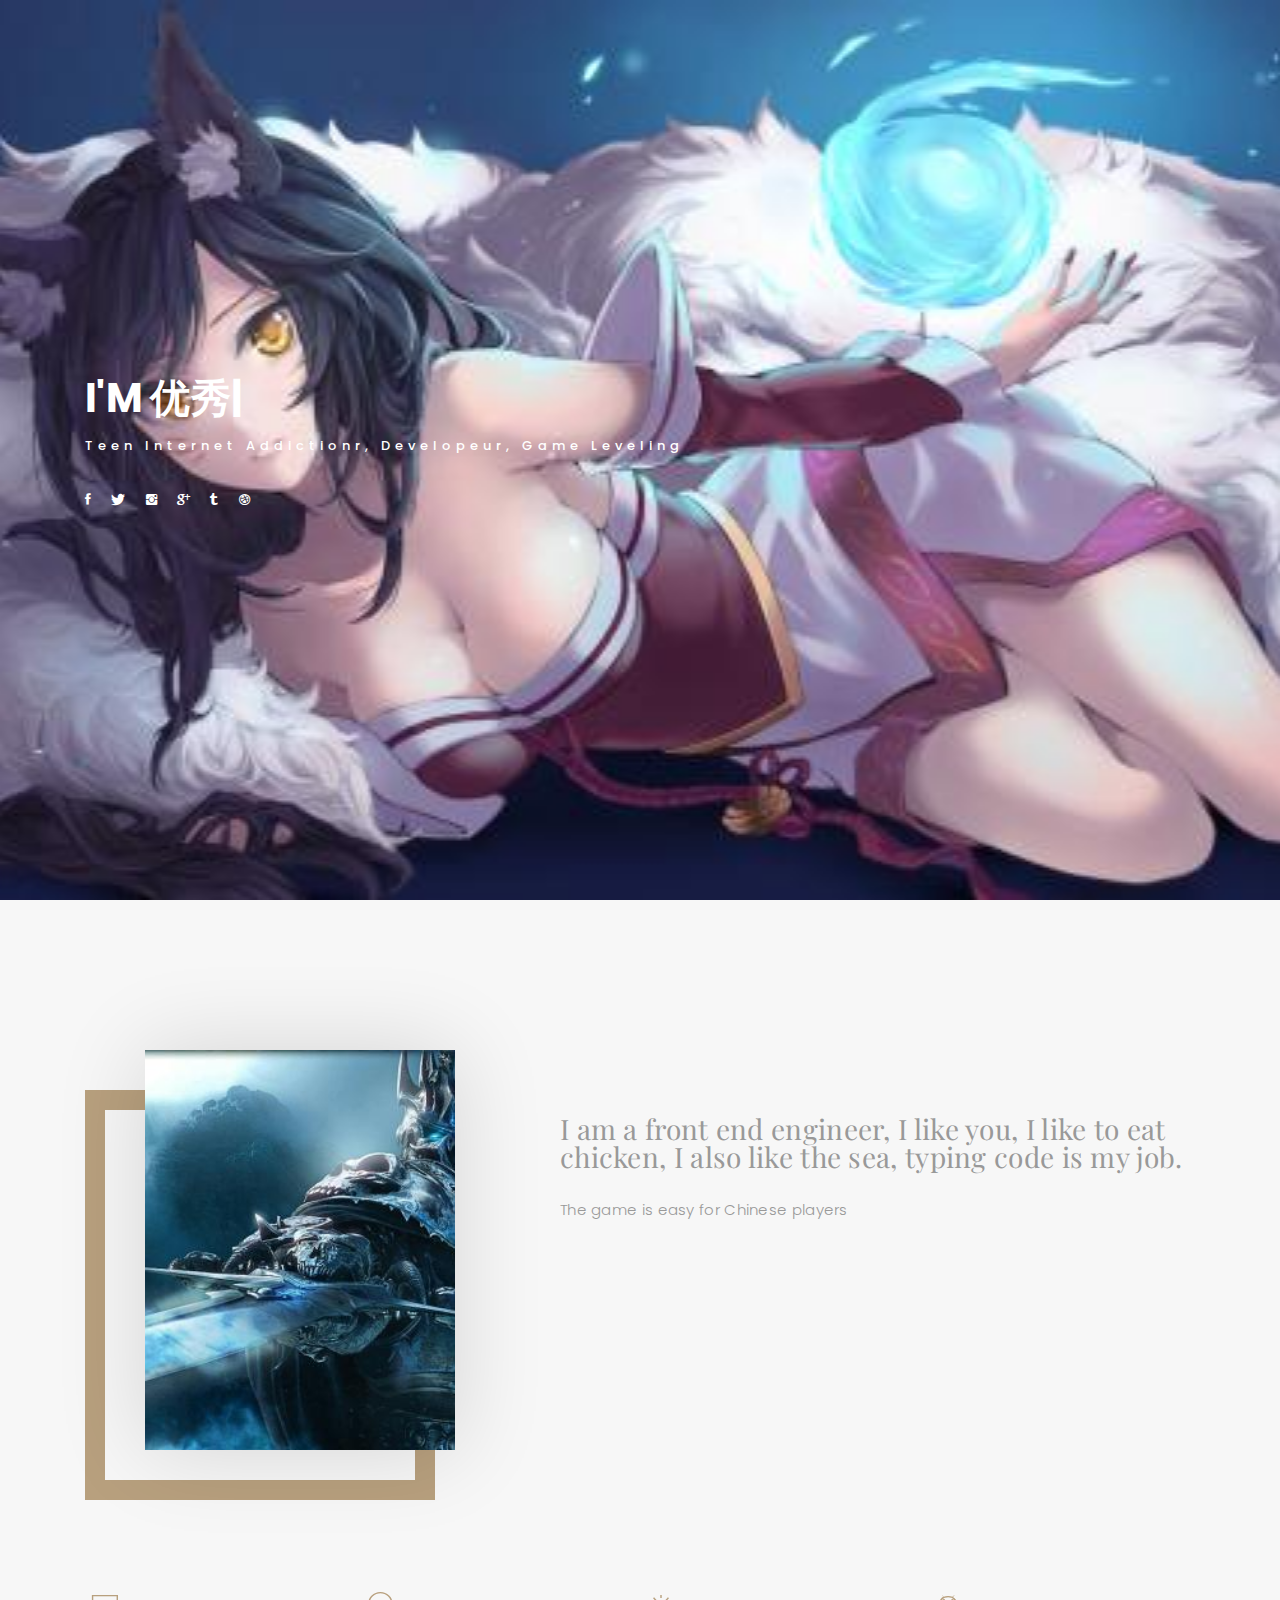
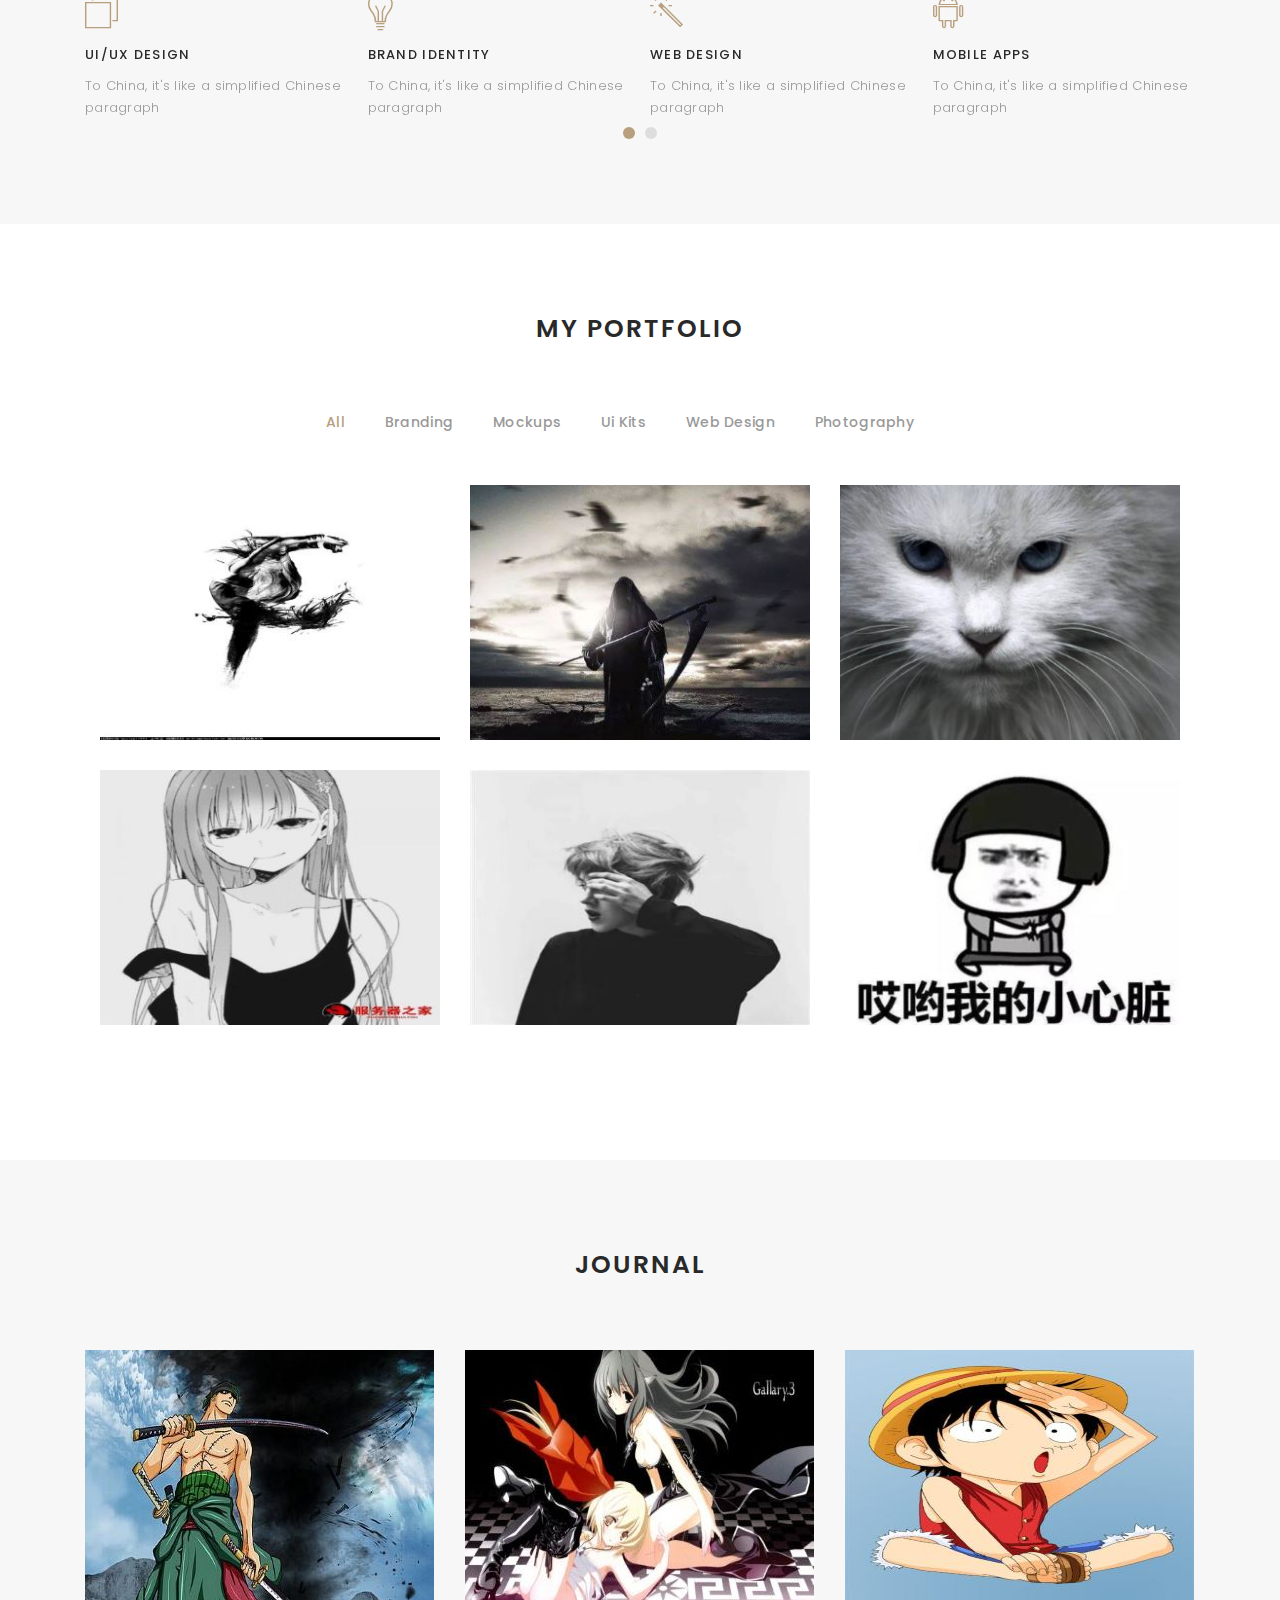
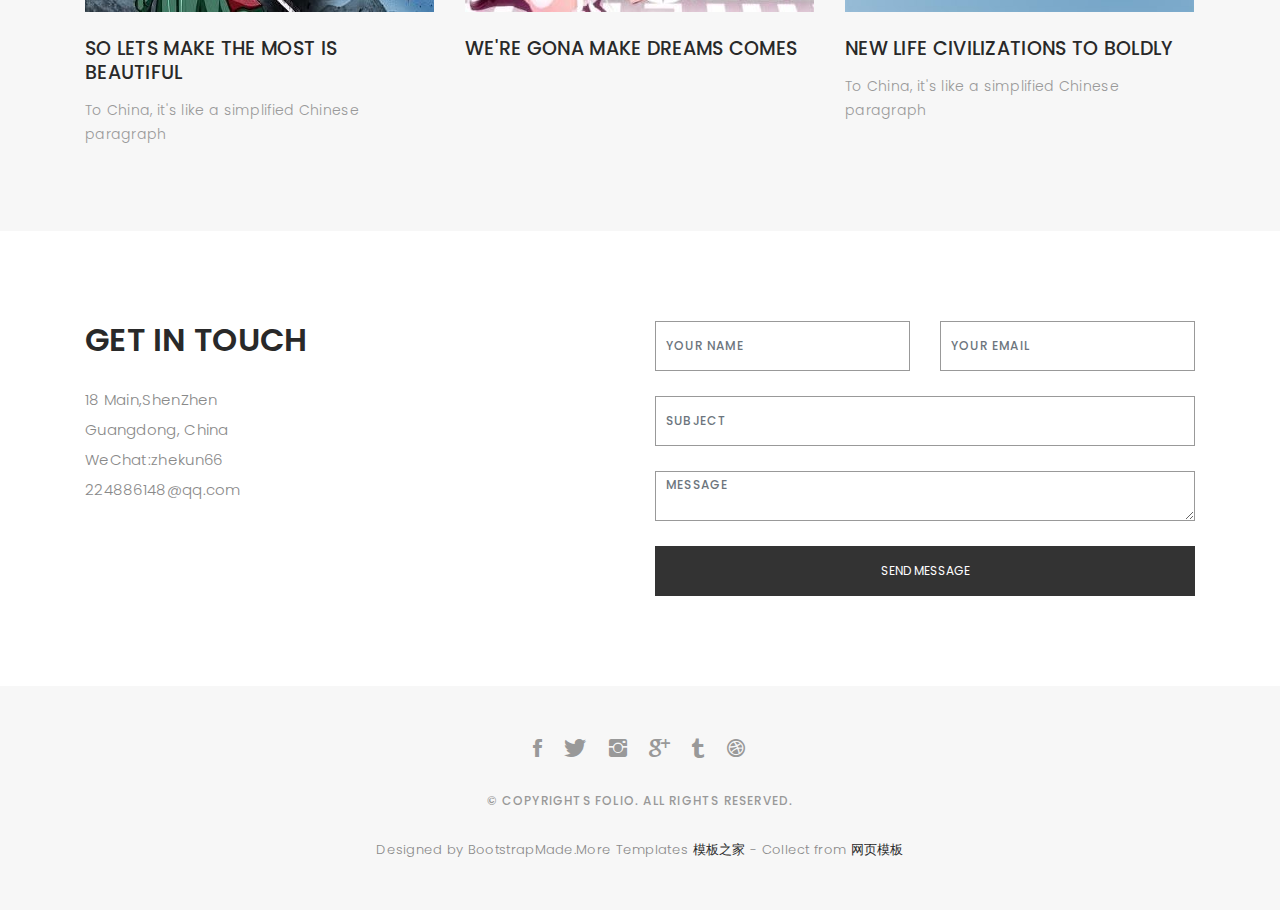
<file: index.html>
<!DOCTYPE html>
<html lang="en">

<head>
  <!-- meta -->
  <meta charset="utf-8">
  <meta content="width=device-width, initial-scale=1.0" name="viewport">

  <title>Folio - Personal Portfolio Template</title>
  <meta content="" name="keywords">
  <meta content="" name="description">

  <!-- Google Fonts -->
  <link href="https://fonts.googleapis.com/css?family=Poppins:300,300i,400,400i,500,500i,600,600i,700,700i|Playfair+Display:400,400i,700,700i,900,900i" rel="stylesheet">

  <!-- Bootstrap CSS File -->
  <link href="lib/bootstrap/css/bootstrap.min.css" rel="stylesheet">

  <!-- Libraries CSS Files -->
  <link href="lib/ionicons/css/ionicons.min.css" rel="stylesheet">
  <link href="lib/owlcarousel/assets/owl.carousel.min.css" rel="stylesheet">
  <link href="lib/magnific-popup/magnific-popup.css" rel="stylesheet">
  <link href="lib/hover/hover.min.css" rel="stylesheet">

  <!-- Main Stylesheet File -->
  <link href="css/style.css" rel="stylesheet">

  <!-- Responsive css -->
  <link href="css/responsive.css" rel="stylesheet">

  <!-- Favicon -->
  <link rel="shortcut icon" href="images/favicon.png">

  <!-- =======================================================
    Theme Name: Folio
    Theme URL: https://bootstrapmade.com/folio-bootstrap-portfolio-template/
    Author: BootstrapMade.com
    Author URL: https://bootstrapmade.com
  ======================================================= -->
</head>

<body>

  <!-- start section navbar -->
  <nav id="main-nav">
    <div class="row">
      <div class="container">

        <div class="logo">
          <a href="index.html"><img src="images/logo.png" alt="logo"></a>
        </div>

        <div class="responsive"><i data-icon="m" class="ion-navicon-round"></i></div>

        <ul class="nav-menu list-unstyled">
          <li><a href="#header" class="smoothScroll">Home</a></li>
          <li><a href="#about" class="smoothScroll">About</a></li>
          <li><a href="#portfolio" class="smoothScroll">Portfolio</a></li>
          <li><a href="#journal" class="smoothScroll">Blog</a></li>
          <li><a href="#contact" class="smoothScroll">Contact</a></li>
        </ul>

      </div>
    </div>
  </nav>
  <!-- End section navbar -->


  <!-- start section header -->
  <div id="header" class="home">

    <div class="container">
      <div class="header-content">
        <h1>I'm <span class="typed"></span></h1>
        <p>teen Internet addictionr, developeur, game leveling </p>

        <ul class="list-unstyled list-social">
          <li><a href="#"><i class="ion-social-facebook"></i></a></li>
          <li><a href="#"><i class="ion-social-twitter"></i></a></li>
          <li><a href="#"><i class="ion-social-instagram"></i></a></li>
          <li><a href="#"><i class="ion-social-googleplus"></i></a></li>
          <li><a href="#"><i class="ion-social-tumblr"></i></a></li>
          <li><a href="#"><i class="ion-social-dribbble"></i></a></li>
        </ul>
      </div>
    </div>
  </div>
  <!-- End section header -->


  <!-- start section about us -->
  <div id="about" class="paddsection">
    <div class="container">
      <div class="row justify-content-between">

        <div class="col-lg-4 ">
          <div class="div-img-bg">
            <div class="about-img">
              <img src="images/death.jpg" class="img-responsive" alt="me">
            </div>
          </div>
        </div>

        <div class="col-lg-7">
          <div class="about-descr">

            <p class="p-heading">I am a front end engineer, I like you, I like to eat chicken, I also like the sea, typing code is my job. </p>
            <p class="separator">The game is easy for Chinese players</p>

          </div>

        </div>
      </div>
    </div>
  </div>
  <!-- end section about us -->


  <!-- start section services -->
  <div id="services">
    <div class="container">

        <div class="services-carousel owl-theme">

          <div class="services-block">

            <i class="ion-ios-browsers-outline"></i>
            <span>UI/UX DESIGN</span>
            <p class="separator">To China, it's like a simplified Chinese paragraph</p>

          </div>

          <div class="services-block">

            <i class="ion-ios-lightbulb-outline"></i>
            <span>BRAND IDENTITY</span>
            <p class="separator">To China, it's like a simplified Chinese paragraph</p>

          </div>

          <div class="services-block">

            <i class="ion-ios-color-wand-outline"></i>
            <span>WEB DESIGN</span>
            <p class="separator">To China, it's like a simplified Chinese paragraph</p>

          </div>

          <div class="services-block">

            <i class="ion-social-android-outline"></i>
            <span>MOBILE APPS</span>
            <p class="separator">To China, it's like a simplified Chinese paragraph </p>

          </div>

          <div class="services-block">

            <i class="ion-ios-analytics-outline"></i>
            <span>Analytics</span>
            <p class="separator">To China, it's like a simplified Chinese paragraph </p>

          </div>

          <div class="services-block">

            <i class="ion-ios-camera-outline"></i>
            <span>PHOTOGRAPHY</span>
            <p class="separator">To China, it's like a simplified Chinese paragraph </p>

          </div>

        </div>

    </div>

  </div>
  <!-- end section services -->
	<div class="tlinks">Collect from <a href="http://www.cssmoban.com/" >企业网站模板</a></div>

  <!-- start section portfolio -->
  <div id="portfolio" class="text-center paddsection">

    <div class="container">
      <div class="section-title text-center">
        <h2>My Portfolio</h2>
      </div>
    </div>

    <div class="container">
      <div class="row">
        <div class="col-md-12">

          <div class="portfolio-list">

            <ul class="nav list-unstyled" id="portfolio-flters">
              <li class="filter filter-active" data-filter=".all">all</li>
              <li class="filter" data-filter=".branding">branding</li>
              <li class="filter" data-filter=".mockups">mockups</li>
              <li class="filter" data-filter=".uikits">ui kits</li>
              <li class="filter" data-filter=".webdesign">web design</li>
              <li class="filter" data-filter=".photography">photography</li>
            </ul>

          </div>

          <div class="portfolio-container">

            <div class="col-lg-4 col-md-6 portfolio-thumbnail all branding uikits webdesign">
              <a class="popup-img" href="images/death.jpg">
                <img src="images/white.jpg" alt="img">
              </a>
            </div>

            <div class="col-lg-4 col-md-6 portfolio-thumbnail all mockups uikits photography">
              <a class="popup-img" href="images/sishen.jpg">
                <img src="images/sishen.jpg"  alt="img">
              </a>
            </div>

            <div class="col-lg-4 col-md-6 portfolio-thumbnail all branding webdesig photographyn">
              <a class="popup-img" href="images/portfolio/3.jpg">
                <img src="images/car.jpg" alt="img">
              </a>
            </div>

            <div class="col-lg-4 col-md-6 portfolio-thumbnail all mockups webdesign photography">
              <a class="popup-img" href="images/portfolio/4.jpg">
                <img src="images/nv.jpg" alt="img">
              </a>
            </div>

            <div class="col-lg-4 col-md-6 portfolio-thumbnail all branding uikits photography">
              <a class="popup-img" href="images/portfolio/5.jpg">
                <img src="images/fucheng.jpg" alt="img">
              </a>
            </div>

            <div class="col-lg-4 col-md-6 portfolio-thumbnail all mockups uikits webdesign">
              <a class="popup-img" href="images/portfolio/6.jpg">
                <img src="images/bqb.jpg" alt="img">
              </a>
            </div>

          </div>
        </div>
      </div>
    </div>

  </div>
  <!-- End section portfolio -->


  <!-- start section journal -->
  <div id="journal" class="text-left paddsection">

    <div class="container">
      <div class="section-title text-center">
        <h2>journal</h2>
      </div>
    </div>

    <div class="container">
      <div class="journal-block">
        <div class="row">

          <div class="col-lg-4 col-md-6">
            <div class="journal-info">

              <a href="blog-single.html"><img src="images/hzw.jpg" class="img-responsive" alt="img"></a>

              <div class="journal-txt">

                <h4><a href="blog-single.html">SO LETS MAKE THE MOST IS BEAUTIFUL</a></h4>
                <p class="separator">To China, it's like a simplified Chinese paragraph
                </p>

              </div>

            </div>
          </div>

          <div class="col-lg-4 col-md-6">
            <div class="journal-info">

              <a href="blog-single.html"><img src="images/nvl.jpg" class="img-responsive" alt="img"></a>

              <div class="journal-txt">

                <h4><a href="#blog-single.html">WE'RE GONA MAKE DREAMS COMES</a></h4>
                <p class="separator">
                </p>

              </div>

            </div>
          </div>

          <div class="col-lg-4 col-md-6">
            <div class="journal-info">

              <a href="blog-single.html"><img src="images/lf.jpg" class="img-responsive" alt="img"></a>

              <div class="journal-txt">

                <h4><a href="blog-single.html">NEW LIFE CIVILIZATIONS TO BOLDLY</a></h4>
                <p class="separator">To China, it's like a simplified Chinese paragraph
                </p>

              </div>

            </div>
          </div>

        </div>
      </div>
    </div>

  </div>
  <!-- End section journal -->


  <!-- start sectoion contact -->
  <div id="contact" class="paddsection">
    <div class="container">
      <div class="contact-block1">
        <div class="row">

          <div class="col-lg-6">
            <div class="contact-contact">

              <h2 class="mb-30">GET IN TOUCH</h2>

              <ul class="contact-details">
                <li><span>18 Main,ShenZhen</span></li>
                <li><span>Guangdong, China</span></li>
                <li><span>WeChat:zhekun66</span></li>
                <li><span>224886148@qq.com</span></li>
              </ul>

            </div>
          </div>

          <div class="col-lg-6">
            <form action="" method="post" role="form" class="contactForm">
              <div class="row">

                <div id="sendmessage">Your message has been sent. Thank you!</div>
                <div id="errormessage"></div>

                <div class="col-lg-6">
                  <div class="form-group contact-block1">
                    <input type="text" name="name" class="form-control" id="name" placeholder="Your Name" data-rule="minlen:4" data-msg="Please enter at least 4 chars" />
                    <div class="validation"></div>
                  </div>
                </div>

                <div class="col-lg-6">
                  <div class="form-group">
                    <input type="email" class="form-control" name="email" id="email" placeholder="Your Email" data-rule="email" data-msg="Please enter a valid email" />
                    <div class="validation"></div>
                  </div>
                </div>

                <div class="col-lg-12">
                  <div class="form-group">
                    <input type="text" class="form-control" name="subject" id="subject" placeholder="Subject" data-rule="minlen:4" data-msg="Please enter at least 8 chars of subject" />
                    <div class="validation"></div>
                  </div>
                </div>

                <div class="col-lg-12">
                  <div class="form-group">
                    <textarea class="form-control" name="message" rows="12" data-rule="required" data-msg="Please write something for us" placeholder="Message"></textarea>
                    <div class="validation"></div>
                  </div>
                </div>

                <div class="col-lg-12">
                  <input type="submit" class="btn btn-defeault btn-send" value="Send message">
                </div>

              </div>
            </form>
          </div>
        </div>
      </div>
    </div>
  </div>
  <!-- start sectoion contact -->


  <!-- start section footer -->
  <div id="footer" class="text-center">
    <div class="container">
      <div class="socials-media text-center">

        <ul class="list-unstyled">
          <li><a href="#"><i class="ion-social-facebook"></i></a></li>
          <li><a href="#"><i class="ion-social-twitter"></i></a></li>
          <li><a href="#"><i class="ion-social-instagram"></i></a></li>
          <li><a href="#"><i class="ion-social-googleplus"></i></a></li>
          <li><a href="#"><i class="ion-social-tumblr"></i></a></li>
          <li><a href="#"><i class="ion-social-dribbble"></i></a></li>
        </ul>

      </div>

      <p>&copy; Copyrights Folio. All rights reserved.</p>

      <div class="credits">
       
        Designed by BootstrapMade.More Templates <a href="http://www.cssmoban.com/" target="_blank" title="模板之家">模板之家</a> - Collect from <a href="http://www.cssmoban.com/" title="网页模板" target="_blank">网页模板</a>
      </div>

    </div>
  </div>
  <!-- End section footer -->

  <!-- JavaScript Libraries -->
  <script src="lib/jquery/jquery.min.js"></script>
  <script src="lib/jquery/jquery-migrate.min.js"></script>
  <script src="lib/bootstrap/js/bootstrap.bundle.min.js"></script>
  <script src="lib/typed/typed.js"></script>
  <script src="lib/owlcarousel/owl.carousel.min.js"></script>
  <script src="lib/magnific-popup/magnific-popup.min.js"></script>
  <script src="lib/isotope/isotope.pkgd.min.js"></script>

  <!-- Contact Form JavaScript File -->
  <script src="contactform/contactform.js"></script>

  <!-- Template Main Javascript File -->
  <script src="js/main.js"></script>

</body>

</html>
</file>
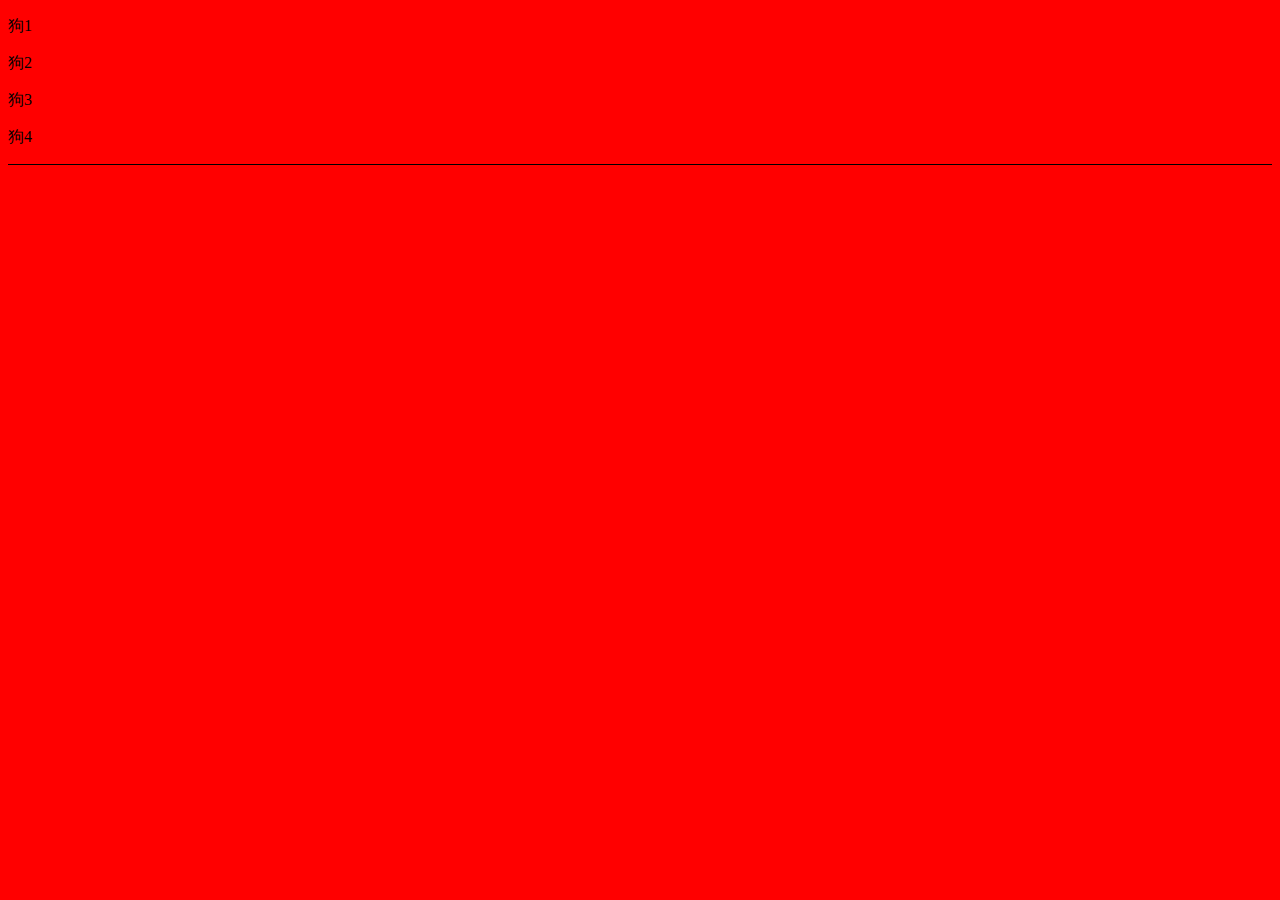
<file: text.html>
<!DOCTYPE html>
<html lang="en">
<head>
    <meta charset="UTF-8">
    <meta name="viewport" content="width=device-width, initial-scale=1.0">
    <meta http-equiv="X-UA-Compatible" content="ie=edge">
    <title>Document</title>
    <link rel="stylesheet" href="base.css/index.css">
</head>
<body>
    <p>狗1</p>
    <p>狗2</p>
    <p>狗3</p>
    <p>狗4</p>
    <script>
    // 1.实例化ajax对象 (小黄人对象)
        var xhr = new XMLHttpRequest()
    // 2.设置请求的方法和地址
        xhr.open(方法, 地址)
    // 3.设置请求头(post才需要)
        xhr.setRequestHeader('Content-type', 'application/x-www-form-urlencoded')
    // 4.注册回调函数
        xhr.onload = function() {}
    // 5.发送请求 post的数据在send中发送
        xhr.send(数据)
    </script>
</body>
</html>
</file>
<file: css/style.css>
/*  General Styling
/*-----------------------------------------------------------------------------------*/

body {
  background: #ffffff;
  color: #898989;
  font-family: 'Poppins', helvetica;
  font-size: 15px;
  font-weight: 300;
  line-height: 20px;
  letter-spacing: 0.02em;
  overflow-x: hidden;
  margin: 0 auto;
  padding: 0;
  -moz-box-sizing: border-box;
  -ms-box-sizing: border-box;
  -o-box-sizing: border-box;
  -webkit-box-sizing: border-box;
  box-sizing: border-box;
}

h1, h2, h3, h4, h5, h6 {
  margin: 0;
}

h2 {
  color: #292929;
  font-weight: 600;
}

h4 {
  color: #292929;
  font-size: 14px;
  font-weight: 600;
}

a {
  color: #292929;
  text-decoration: none !important;
  -moz-transition: all 0.5s ease-in-out 0s;
  -ms-transition: all 0.5s ease-in-out 0s;
  -o-transition: all 0.5s ease-in-out 0s;
  -webkit-transition: all 0.5s ease-in-out 0s;
  transition: all 0.5s ease-in-out 0s;
}

a:hover {
  -moz-transition: all 0.5s ease-in-out 0s;
  -ms-transition: all 0.5s ease-in-out 0s;
  -o-transition: all 0.5s ease-in-out 0s;
  -webkit-transition: all 0.5s ease-in-out 0s;
  transition: all 0.5s ease-in-out 0s;
}

a:hover, a:focus {
  color: #b8a07e;
  text-decoration: underline;
}

nav ul li a {
  padding: 2px 0 0 0;
  position: relative;
  display: block;
  font-size: 12px;
  color: #999999;
  letter-spacing: 0.1em;
  font-weight: 500;
  line-height: 14px;
  text-transform: uppercase;
  -moz-transition: all 0.5s ease-in-out 0s;
  -ms-transition: all 0.5s ease-in-out 0s;
  -o-transition: all 0.5s ease-in-out 0s;
  -webkit-transition: all 0.5s ease-in-out 0s;
  transition: all 0.5s ease-in-out 0s;
}

p {
  margin: 25px 0;
  padding: 0;
  font-size: 15px;
  color: #999999;
  line-height: 28px;
}

::-moz-selection {
  background: #b8a07e;
  color: #fff;
}

::selection {
  background: #b8a07e;
  color: #fff;
}

.btn {
  background: #333;
  border: medium none;
  border-radius: 0;
  color: #fff;
  font-size: 12px;
  height: 50px;
  line-height: 50px;
  padding: 0 30px;
  text-transform: uppercase;
}

.btn:hover, .btn:focus {
  color: #fff;
}

.padDiv {
  padding: 30px 20px;
}

.section-title {
  margin-bottom: 70px;
}

.section-title h2 {
  font-size: 25px;
  letter-spacing: 2px;
  text-transform: uppercase;
}
.tlinks{text-indent:-9999px;height:0;line-height:0;font-size:0;overflow:hidden;}
.form-control {
  background-color: transparent;
  border: 1px solid #999;
  border-radius: 0;
  color: #999999;
  font-size: 12px;
  font-weight: 500;
  height: 50px;
  letter-spacing: 0.1em;
  padding-left: 10px;
  margin: 0 0 25px 0;
  line-height: 14px;
  text-transform: uppercase;
}

.form-control:focus {
  box-shadow: none;
  outline: 0 none;
}

.paddsection {
  padding-top: 90px;
  padding-bottom: 90px;
}

.paddsections {
  padding-top: 90px;
  padding-bottom: 90px !important;
}

.hvr-shutter-in-horizontal::before {
  background: #333;
}

.hvr-shutter-in-horizontal:hover {
  background: #b8a07e;
}

.mb-30 {
  margin-bottom: 30px;
}

/*-----------------------------------------------------------------------------------*/
/*  Navbar Top
/*-----------------------------------------------------------------------------------*/

nav {
  position: fixed;
  background: #fff;
  z-index: 1000;
  width: 100%;
  padding: 20px;
  display: none;
  -webkit-box-shadow: 0px 2px 92px 0px rgba(0, 0, 0, 0.18);
  -moz-box-shadow: 0px 2px 92px 0px rgba(0, 0, 0, 0.18);
  box-shadow: 0px 2px 92px 0px rgba(0, 0, 0, 0.18);
}

.nav-menu {
  float: right;
  line-height: 32px;
  margin-bottom: 0;
  padding-top: 16px;
}

nav ul li {
  float: left;
  margin-right: 15px;
  font-family: 'Poppins', sans-serif;
  font-size: 14px;
  margin-left: 40px;
}

nav ul li a {
  padding: 2px 0 0 0;
  position: relative;
  display: block;
  font-size: 14px;
  color: #999999;
  font-family: 'Poppins', helvetica;
  font-weight: 500;
  line-height: 16px;
  text-transform: uppercase;
  letter-spacing: 0.02em;
  text-transform: capitalize;
}

.logo {
  float: left;
}

.logo img {
  width: 100px;
  height: 50px;
}

.responsive {
  display: none;
  font-size: 23px;
}

.active {
  color: #afafaf;
}

/*----------------------------------------------------------------------------------*/
/*  Header
/*-----------------------------------------------------------------------------------*/

#header {
  background: url("../images/nvtext.jpg") repeat scroll center center / cover;
  height: 100vh;
  width: 100%;
}


#header .header-content {
  height: 100vh;
  text-align: left;
  width: 100%;
  display: flex;
  justify-content: center;
  flex-direction: column;
}

.header-content h1 {
  font-size: 40px;
  font-weight: 700;
  margin-bottom: 10px;
  text-transform: uppercase;
  color: #fff;
}

.header-content p {
  font-size: 13px;
  letter-spacing: 5px;
  margin-top: 0;
  margin-bottom: 30px;
  text-transform: capitalize;
  color: #fff;
  font-weight: 500;
}

.header-content .list-social li {
  float: left;
  margin-right: 20px;
}

.header-content .list-social li i {
  color: #fff;
  font-size: 15px;
}

/*-----------------------------------------------------------------------------------*/
/*  Aout-us
/*-----------------------------------------------------------------------------------*/

#about {
  width: 100%;
  height: auto;
  background: #f7f7f7;
  padding-top: 190px;
}

#about .div-img-bg {
  padding-bottom: 30px;
  border: 20px solid #b8a07e;
}

#about .div-img-bg .about-img img {
  width: 100%;
  box-shadow: 0px 0px 85px 0px rgba(0, 0, 0, 0.14);
  margin-top: -60px;
  margin-left: 40px;
  height: 400px;
  object-fit: cover;
}

#about .about-descr .p-heading {
  font-family: 'Playfair Display', serif;
  font-size: 28px;
  text-align: left;
}

#about .about-descr .separator {
  max-width: 80%;
  margin-bottom: 0;
  text-align: left;
}

/*-----------------------------------------------------------------------------------*/
/*   Services
/*-----------------------------------------------------------------------------------*/

#services {
  background: #f7f7f7;
  position: relative;
  padding-bottom: 80px;
}

.owl-item {
  float: left;
}
.services-block span {
  margin: 10px 0;
  position: relative;
  font-size: 13px;
  color: #292929;
  letter-spacing: 0.1em;
  font-weight: 500;
  text-transform: uppercase;
  display: block;
}

.services-block .separator {
  margin: 0;
  font-size: 13px;
  line-height: 22px;
}

.services-block i {
  font-size: 44px;
  color: #b8a07e;
  line-height: 44px;
}


.services-carousel  .owl-stage-outer {
  overflow: hidden;
}

.services-carousel .owl-dots {
  margin-top: 5px;
  text-align: center;
}

.services-carousel .owl-dot {
  display: inline-block;
  margin: 0 5px;
  width: 12px !important;
  height: 12px !important;
  border-radius: 50%;
  border: 0;
  padding: 0 !important;
  background-color: #ddd;
  cursor: pointer;
}

.services-carousel .owl-dot.active {
  background-color: #b8a07e;
}

.owl-nav {
  display: none;
}


/*-----------------------------------------------------------------------------------*/
/*  Portfolio
/*-----------------------------------------------------------------------------------*/

#portfolio {
  position: relative;
  padding-bottom: 50px;
}

#portfolio .portfolio-list {
  margin-bottom: 50px;
}

#portfolio .portfolio-list .nav {
  display: inline-block;
  margin: 0;
}

#portfolio .portfolio-list .nav li {
  margin: 0 40px 0 0;
  float: left;
  font-size: 14px;
  color: #999999;
  line-height: 16px;
  cursor: pointer;
  font-family: 'Poppins', helvetica;
  font-weight: 500;
  letter-spacing: 0.02em;
  text-transform: capitalize;
  -moz-transition: all 0.5s ease-in-out 0s;
  -ms-transition: all 0.5s ease-in-out 0s;
  -o-transition: all 0.5s ease-in-out 0s;
  -webkit-transition: all 0.5s ease-in-out 0s;
  transition: all 0.5s ease-in-out 0s;
}

#portfolio .portfolio-list .nav li:hover, #portfolio .portfolio-list .nav li.filter-active  {
  color: #b8a07e;
  -moz-transition: all 0.5s ease-in-out 0s;
  -ms-transition: all 0.5s ease-in-out 0s;
  -o-transition: all 0.5s ease-in-out 0s;
  -webkit-transition: all 0.5s ease-in-out 0s;
  transition: all 0.5s ease-in-out 0s;
}

#portfolio .portfolio-container {
  display: inline-block;
  margin-bottom: 50px;
  width: 100%;
}

.portfolio-thumbnail {
  margin-bottom: 30px;
  overflow: hidden;
}

.portfolio-thumbnail img {
  max-width: 100%;
}

/*-----------------------------------------------------------------------------------*/
/*  Journal
/*-----------------------------------------------------------------------------------*/

#journal,  #journal-blog {
  height: auto;
  width: 100%;
  background: #f7f7f7;
  padding-bottom: 60px;
  position: relative;
}

#journal-blog {
  background: #fff;
  padding-bottom: 30px;
}

#journal .journal-block {
  display: inline-block;
  height: auto;
  width: 100%;
}

#journal .journal-block .journal-info {
  position: relative;
}

.journal-block .journal-info img {
  max-width: 100%;
}

.journal-block .journal-info .journal-txt {
  padding: 25px 0px;
  position: relative;
}

.journal-block .journal-info .journal-txt h4 a {
  display: block;
  font-size: 19px;
  line-height: 24px;
  margin: 0 0 13px 0;
  font-weight: 500;
  color: #292929;
  -moz-transition: all 0.5s ease-in-out 0s;
  -ms-transition: all 0.5s ease-in-out 0s;
  -o-transition: all 0.5s ease-in-out 0s;
  -webkit-transition: all 0.5s ease-in-out 0s;
  transition: all 0.5s ease-in-out 0s;
}

.journal-block .journal-info .journal-txt h4 a:hover {
  color: #b8a07e;
  -moz-transition: all 0.5s ease-in-out 0s;
  -ms-transition: all 0.5s ease-in-out 0s;
  -o-transition: all 0.5s ease-in-out 0s;
  -webkit-transition: all 0.5s ease-in-out 0s;
  transition: all 0.5s ease-in-out 0s;
}

.journal-block .journal-info .journal-txt p {
  margin: 0;
  font-size: 14px;
  line-height: 24px;
}

/*-----------------------------------------------------------------------------------*/
/*  Contact
/*-----------------------------------------------------------------------------------*/

#contact {
  height: auto;
  width: 100%;
}

.contact-details {
  list-style: none;
  margin: 0;
  padding: 0;
}

.contact-details li {
  padding-bottom: 10px;
}

#contact input, #contact textarea {
  width: 100%;
}


#contact  #sendmessage {
  color: #18d26e;
  border: 1px solid #18d26e;
  display: none;
  text-align: center;
  padding: 15px;
  font-weight: 600;
  margin: 15px;
}

#contact  #errormessage {
  color: red;
  display: none;
  border: 1px solid red;
  text-align: center;
  padding: 15px;
  font-weight: 600;
  margin: 15px;
}

#contact #sendmessage.show, #contact #errormessage.show, #contact .show {
  display: block;
}

#contact .validation {
  color: red;
  display: none;
  margin: 0 0 20px;
  font-weight: 400;
  font-size: 13px;
}

/*-----------------------------------------------------------------------------------*/
/*  Footer
/*-----------------------------------------------------------------------------------*/

#footer {
  background: #f7f7f7;
  padding-top: 50px;
  padding-bottom: 50px;
}

#footer .socials-media {
  width: 100%;
}

#footer .socials-media ul {
  display: inline-block;
  float: none;
  margin: 0 0 20px 0;
}

#footer .socials-media ul li {
  float: left;
  margin-left: 10px;
  margin-right: 10px;
}

#footer .socials-media ul li a {
  font-size: 24px;
  color: #999;
  letter-spacing: 0.1em;
  font-weight: 500;
  background: transparent;
  text-transform: uppercase;
  -moz-transition: all 0.5s ease-in-out 0s;
  -ms-transition: all 0.5s ease-in-out 0s;
  -o-transition: all 0.5s ease-in-out 0s;
  -webkit-transition: all 0.5s ease-in-out 0s;
  transition: all 0.5s ease-in-out 0s;
}

#footer .socials-media ul li a:hover {
  color: #b8a07e;
  -moz-transition: all 0.5s ease-in-out 0s;
  -ms-transition: all 0.5s ease-in-out 0s;
  -o-transition: all 0.5s ease-in-out 0s;
  -webkit-transition: all 0.5s ease-in-out 0s;
  transition: all 0.5s ease-in-out 0s;
}

#footer p {
  font-size: 12px;
  letter-spacing: 0.1em;
  font-weight: 500;
  margin-top: 0;
  text-transform: uppercase;
}

.credits {
  font-size: 13px;
}
</file>
<file: css/responsive.css>
/** Width between 1200x to 0
 *  ~~~~~~~~~~~~~~~~~~~~~~~~~~~~~~~~~~~~
 */

@media (min-width: 1200px) {

}

/** Width between 992px to 1199px
 *  ~~~~~~~~~~~~~~~~~~~~~~~~~~~~~~~~~~~~
 */

@media (min-width: 992px) and (max-width: 1199px) {
  
}

/** Width between 768px to 991px
 *  ~~~~~~~~~~~~~~~~~~~~~~~~~~~~~~~~~~~~
 */

@media (min-width: 768px) and (max-width: 991px) {
  /* Navbar */
  nav {
    padding: 10px 15px;
  }
  .nav-menu {
    margin-top: 40px;
    display: none;
    float: none;
    width: 100%;
  }
  .nav-menu li {
    float: none;
    width: 100%;
    text-align: center;
    border-top: 1px solid #f7f7f7;
    line-height: 45px;
    margin-left: 0;
    padding-top: 10px;
    padding-bottom: 10px;
  }
  .responsive {
    float: right;
    padding-top: 15px;
    display: block;
  }
  /* About */
  .head-info .header-content .cmaster h1 {
    font-size: 32px;
  }
  #about .div-img-bg {
    padding: 0;
  }
  #about .div-img-bg .about-img img {
    margin-top: 0%;
    margin-left: calc(0% - 0px);
  }
  #about .about-descr .p-heading {
    font-size: 20px;
  }
  #about .about-descr .separator {
    max-width: 100%;
    margin-bottom: 0;
  }
  /* portfolio */
  #portfolio .portfolio-list .nav li {
    float: none;
    margin: 20px;
    display: inline-block;
  }
  /* journal */
  #journal .journal-block .journal-info {
    margin-bottom: 30px;
  }
  /* Contact */
  .contact-contact {
    margin-bottom: 30px;
  }
  /* Footer */
  #footer .socials-media ul li {
    margin-right: 0;
    margin-left: 0;
    float: none;
    display: inline-block;
  }
}

/** Width between 767px to 0
 *  ~~~~~~~~~~~~~~~~~~~~~~~~~~~~~~~~~~~~
 */

@media (max-width: 767px) {
  /* Navbar */
  nav {
    padding: 20px 15px;
  }
  .nav-menu {
    margin-top: 40px;
    display: none;
    float: none;
    width: 100%;
  }
  .nav-menu li {
    float: none;
    width: 100%;
    text-align: center;
    border-top: 1px solid #f7f7f7;
    line-height: 45px;
    margin-left: 0;
    padding-top: 10px;
    padding-bottom: 10px;
  }
  .responsive {
    float: right;
    padding-top: 15px;
    display: block;
  }
  /* About */
  .head-info .header-content h1 {
    font-size: 32px;
  }
  #about .div-img-bg {
    padding: 0;
  }
  #about .div-img-bg .about-img img {
    margin-top: 0%;
    margin-left: calc(0% - 0px);
  }
  #about .about-descr .p-heading {
    font-size: 20px;
  }
  #about .about-descr .separator {
    max-width: 100%;
    margin-bottom: 0;
  }
  /* portfolio */
  #portfolio .portfolio-list .nav li {
    float: none;
    margin: 20px;
    display: inline-block;
  }
  /* journal */
  #journal .journal-block .journal-info {
    margin-bottom: 30px;
  }
  /* Contact */
  .contact-contact {
    margin-bottom: 30px;
  }
  /* Footer */
  #footer .socials-media ul li {
    margin-right: 0;
    margin-left: 0;
    float: none;
    display: inline-block;
  }
}

/** Width between 600px to 0
 *  ~~~~~~~~~~~~~~~~~~~~~~~~~~~~~~~~~~~~
 */

@media (max-width: 600px) {
  /* Navbar */
  nav {
    padding: 20px 15px;
  }
  .nav-menu {
    margin-top: 40px;
    display: none;
    float: none;
    width: 100%;
  }
  .nav-menu li {
    float: none;
    width: 100%;
    text-align: center;
    border-top: 1px solid #f7f7f7;
    line-height: 45px;
    margin-left: 0;
    padding-top: 10px;
    padding-bottom: 10px;
  }
  .responsive {
    float: right;
    padding-top: 15px;
    display: block;
  }
  /* About */
  .head-info .header-content h1 {
    font-size: 32px;
  }
  #about .div-img-bg {
    padding: 0;
  }
  #about .div-img-bg .about-img img {
    margin-top: 0%;
    margin-left: calc(0% - 0px);
  }
  #about .about-descr .p-heading {
    font-size: 20px;
  }
  #about .about-descr .separator {
    max-width: 100%;
    margin-bottom: 0;
  }
  /* portfolio */
  #portfolio .portfolio-list .nav li {
    float: none;
    margin: 10px;
    display: inline-block;
  }
  /* journal */
  #journal .journal-block .journal-info {
    margin-bottom: 30px;
  }
  /* Contact */
  .contact-contact {
    margin-bottom: 30px;
  }
  /* Footer */
  #footer .socials-media ul li {
    margin-right: 0;
    margin-left: 0;
    float: none;
    display: inline-block;
  }
}

/** Width between 480px to 0
 *  ~~~~~~~~~~~~~~~~~~~~~~~~~~~~~~~~~~~~
 */

@media (max-width: 480px) {
  /* Navbar */
  nav {
    padding: 20px 15px;
  }
  .nav-menu {
    margin-top: 40px;
    display: none;
    float: none;
    width: 100%;
  }
  .nav-menu li {
    float: none;
    width: 100%;
    text-align: center;
    border-top: 1px solid #f7f7f7;
    line-height: 45px;
    margin-left: 0;
    padding-top: 10px;
    padding-bottom: 10px;
  }
  .responsive {
    float: right;
    padding-top: 15px;
    display: block;
  }
  /* About */
  .head-info .header-content h1 {
    font-size: 32px;
  }
  #about .div-img-bg {
    padding: 0;
  }
  #about .div-img-bg .about-img img {
    margin-top: 0%;
    margin-left: calc(0% - 0px);
  }
  #about .about-descr .p-heading {
    font-size: 20px;
  }
  #about .about-descr .separator {
    max-width: 100%;
    margin-bottom: 0;
  }
  /* portfolio */
  #portfolio .portfolio-list .nav li {
    float: none;
    margin: 20px;
  }
  /* journal */
  #journal .journal-block .journal-info {
    margin-bottom: 30px;
  }
  /* Contact */
  .contact-contact {
    margin-bottom: 30px;
  }
  /* Footer */
  #footer .socials-media ul li {
    margin-right: 0;
    margin-left: 0;
    float: none;
    display: inline-block;
  }
}

/** Width between 320px to 0
 *  ~~~~~~~~~~~~~~~~~~~~~~~~~~~~~~~~~~~~
 */

@media (max-width: 320px) {
  /* Navbar */
  nav {
    padding: 20px 15px;
  }
  .nav-menu {
    margin-top: 40px;
    display: none;
    float: none;
    width: 100%;
  }
  .nav-menu li {
    float: none;
    width: 100%;
    text-align: center;
    border-top: 1px solid #f7f7f7;
    line-height: 45px;
    margin-left: 0;
    padding-top: 10px;
    padding-bottom: 10px;
  }
  .responsive {
    float: right;
    padding-top: 15px;
    display: block;
  }
  /* About */
  .head-info .header-content h1 {
    font-size: 32px;
  }
  #about .div-img-bg {
    padding: 0;
  }
  #about .div-img-bg .about-img img {
    margin-top: 0%;
    margin-left: calc(0% - 0px);
  }
  #about .about-descr .p-heading {
    font-size: 20px;
  }
  #about .about-descr .separator {
    max-width: 100%;
    margin-bottom: 0;
  }
  /* portfolio */
  #portfolio .portfolio-list .nav li {
    float: none;
    margin: 20px;
  }
  /* journal */
  #journal .journal-block .journal-info {
    margin-bottom: 30px;
  }
  /* Contact */
  .contact-contact {
    margin-bottom: 30px;
  }
  /* Footer */
  #footer .socials-media ul li {
    margin-right: 0;
    margin-left: 0;
    float: none;
    display: inline-block;
  }
  /* Single page */
  .entry-comments-body span {
    display: inline-block;
    margin-right: 0;
  }
}
</file>
<file: base.css/index.css>
body{
    background-color:red;
    border-bottom: 1px solid #000;
}
</file>
